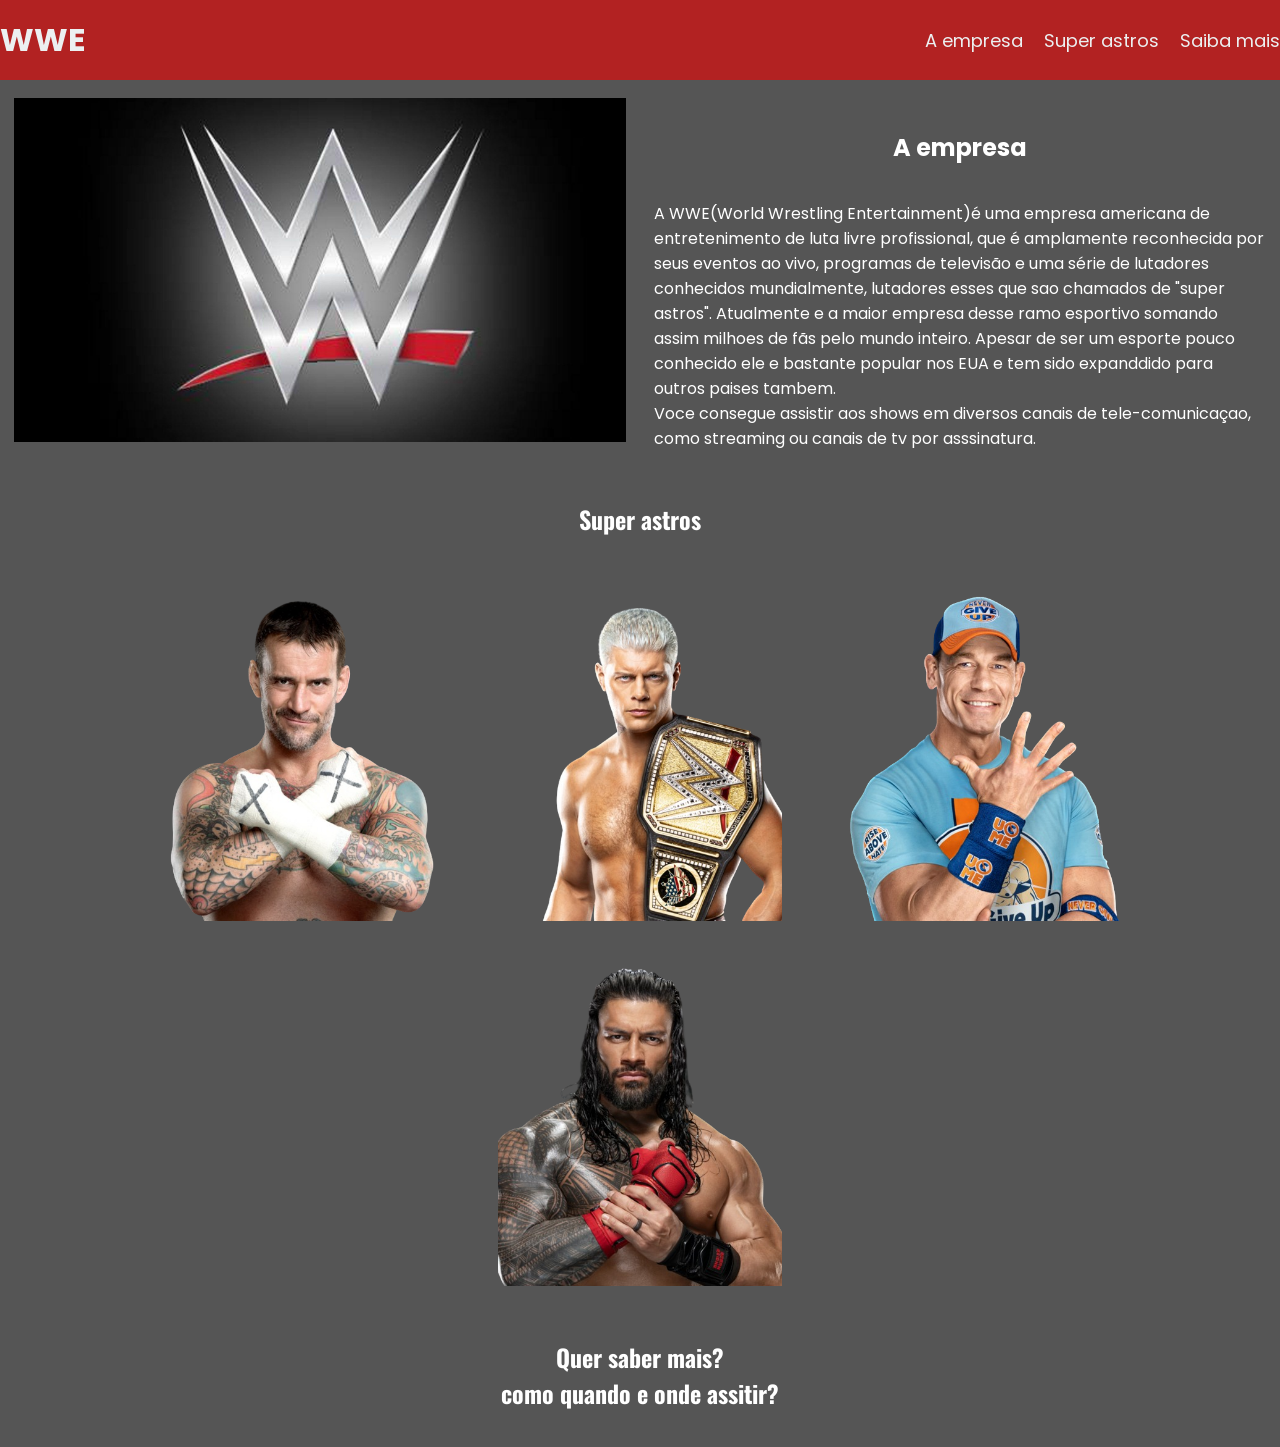
<file: indexWWE.html>
<!DOCTYPE html>
<html lang="pt-BR">
<head>
    <meta charset="UTF-8">
    <meta http-equiv="X-UA-Compatible" content="IE=edge">
    <meta name="viewport" content="width=device-width, initial-scale=1.0">
    <title>Wrestling</title>
    <link rel="stylesheet" href="style.css" />
    <link rel="preconnect" href="https://fonts.googleapis.com">
<link rel="preconnect" href="https://fonts.gstatic.com" crossorigin>
<link href="https://fonts.googleapis.com/css2?family=Oswald:wght@200..700&family=Poppins:ital,wght@0,100;0,200;0,300;0,400;0,500;0,600;0,700;0,800;0,900;1,100;1,200;1,300;1,400;1,500;1,600;1,700;1,800;1,900&display=swap" rel="stylesheet">
</head>
<body>
    <header>
        <div class="cabeçalho">
            <h1>WWE</h1>
        <nav>
            <ul>
                <li>
                    <a href="#empresa">A empresa</a>
                </li>
                <li>
                    <a href="#astros">Super astros</a>
                </li>
                <li>
                    <a href="#saiba+">Saiba mais</a>
                </li>
            </ul>
        </nav>
        </div>
    </header>
    <section id="empresa">
        <div class="grid">
            <div class="wwe">
                <img src="../imagens/wwe.jpeg" alt="logo">
            </div>
            <div class="conteudo">
                <h2>A empresa</h2>
                <p>A WWE(World Wrestling Entertainment)é uma empresa americana de entretenimento de luta livre profissional, que é amplamente reconhecida por seus eventos ao vivo, programas de televisão e uma série de lutadores conhecidos mundialmente, lutadores esses que sao chamados de "super astros". Atualmente e a maior empresa desse ramo esportivo somando assim milhoes de fãs pelo mundo inteiro. Apesar de ser um esporte pouco conhecido ele e bastante popular nos EUA e tem sido expanddido para outros paises tambem.
                </p>
                <p> Voce consegue assistir aos shows em diversos canais de tele-comunicaçao, como streaming ou canais de tv por asssinatura.</p>
            </div>
        </div>
    </section>
    <section id="astros">
        <h2>Super astros</h2>
        <div>
            <ul class="astros">
                <li>
                    <a href="https://pt.wikipedia.org/wiki/CM_Punk" target="_blank">
                        <img src="../imagens/CMPUNK.png" alt="punk">
                    </a>
                </li>
                <li>
                    <a href="https://pt.wikipedia.org/wiki/Cody_Rhodes" target="_blank">
                        <img src="../imagens/Cody.png" alt="cody">
                    </a>
                </li>
                <li>
                    <a href="https://pt.wikipedia.org/wiki/John_Cena" target="_blank">
                        <img src="../imagens/CENA.png" alt="cena">
                    </a>
                </li>
                <li>
                    <a href="https://pt.wikipedia.org/wiki/Roman_Reigns" target="_blank">
                        <img src="../imagens/Roman.png" alt="reings">
                    </a>
                </li>
            </ul>
        </div>
    </section>
    <section id="saiba+">
        <h2>Quer saber mais? <br> como quando e onde assitir?</h2>
        
        <div class="formulario">
            <h3>Preencha o formulario e te enviamos mais informçoes</h3>

            <form class="formulario">
                <input id="name" type="text" placeholder="Seu Nome" required>
                <input id="mail" type="mail" placeholder="Seu Email" required>
                <input id="tel" type="telefone" placeholder="Seu Telefone (Opcional)">
               
                <button type="submit">Enviar</button>
           </form>
        </div>
    </section>
</body>
</html>
</file>
<file: style.css>
*{
  box-sizing: border-box;
  margin: 0;
  padding: 0;
}

html{
  overflow-x: hidden;
}

body{
  background-color: #555555;
  color: white;
  font-family: "Oswald", sans-serif;
}

/* Cabeçalho */
header{
  color: #ecf0f1;
  background-color: #B22222;
  padding: 16px 0;
  font-family: "Poppins", sans-serif;
  font-weight: normal;
}

header nav li{
  display: inline;
  margin-left: 16px;
  font-size: 18px;
}

header li a{
  text-decoration: none;
  color: #ecf0f1;
}

.cabeçalho{
  max-width: 1280px;
  width: 100%;
  margin: 0 auto;
  display: flex;
  align-items: center;
  justify-content: space-between;
}

/* PRIMEIRA <SECTION> */
section .grid{
  display: grid;
  grid-template-columns: 1fr 1fr;
  align-items: center;
}
section .conteudo{
  padding: 14px;
  font-family:"Poppins", sans-serif;
  
}
section h2{
  text-align: center;
  padding: 36px;
}

.wwe img{
  max-width:100% ;
  padding: 14px;
}

/* SEGUNDA <SECTION> */
.astros{
  text-align: center;
}
.astros li{
  display: inline;
  padding: 14px;
}
.astros img{
  height: 360px;
  transition: transform 0.2s ease-in-out;
  padding: 12px;
}

.astros img:hover{
  background-color: #B22222;
  animation: pulse 0.5s infinite alternate;
  transform: scale(1.1);
  cursor: pointer;
}

a{
  text-decoration: none;
}

/* TERCEIRA <SECTION> */
.formulario{
  padding: 14px;
  text-align: center;
  display: none;
}

form button, 
form input,button{
  display: block;
  width: 320px;
  margin: 0 auto;
  margin-bottom: 8px;
  padding: 14px;
  border-radius: 20px;
}
form button,
button{
  background-color: #B22222;
  color: #fff;
  border: none;
  cursor: pointer;
}

form button:hover{
  background-color: #D9534F;
}

input:focus, textarea:focus{
 outline-color: #B22222;
}

@media (max-width: 640px) {
  header {
    padding: 10px;
  }
  .cabeçalho {
    flex-direction: column;
    padding: 0 16px;
  }
  header nav li {
    display: block;
    margin: 8px 0;
    text-align: center;
  }

  /* Ajustes na primeira seção */
  section .grid {
    grid-template-columns: 1fr;
  }
  section h2 {
    padding: 20px;
    font-size: 24px;
  }
  .conteudo {
    padding: 10px;
  }

  /* Ajustes para os astros */
  .astros img {
    height: 150px;
  }

  /* Formulário */
  .formulario {
    padding: 10px;
  }

  form button, form input, button {
    width: 100%;
    max-width: 300px;
  }
}

@media (min-width: 641px) and (max-width: 1024px) {
  header {
    padding: 15px;
  }
  .cabeçalho {
    padding: 0 32px;
    max-width: 100%;
    width: 100vw;
  }
  .astros li img {
    height: 210px;
  }
}
</file>
